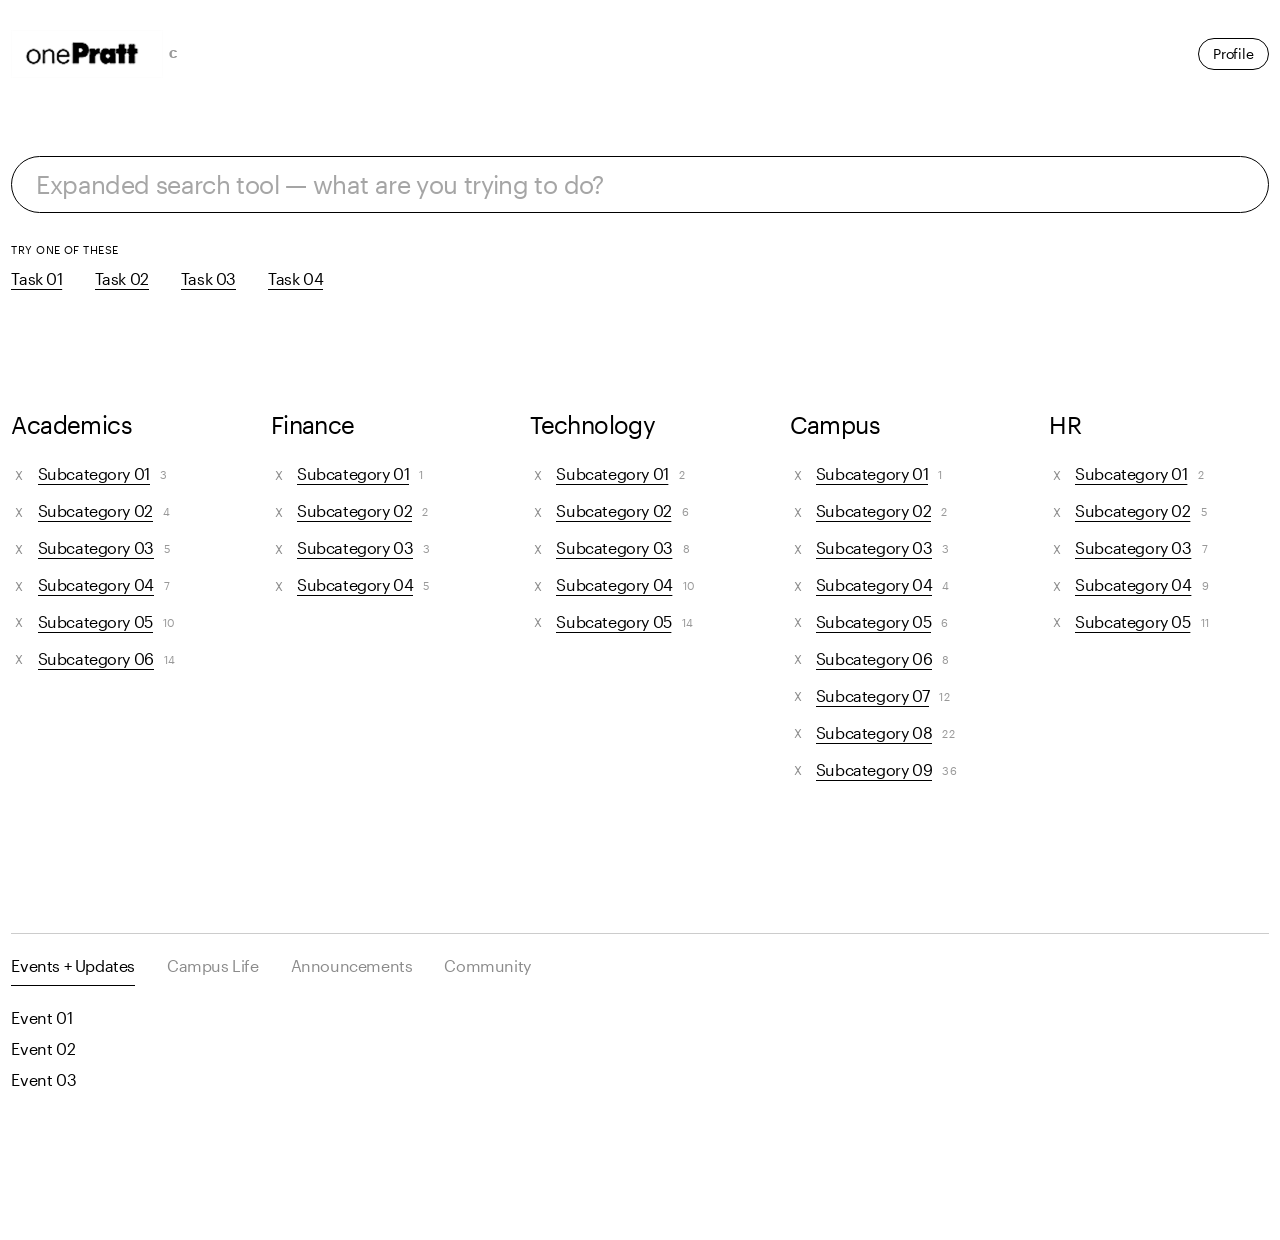
<file: index.html>
<!doctype html>
<html lang="en">
  <head>
    <meta charset="utf-8" />
    <meta name="viewport" content="width=device-width, initial-scale=1" />
    <title>OnePratt — Version C</title>
    <link rel="stylesheet" href="styles/tokens.css" />
    <link rel="stylesheet" href="styles/main.css" />
  </head>
  <body>
    <a class="skip-link" href="#main">Skip to content</a>

    <header class="site-header">
      <h1 class="site-identity">
        <img src="assets/logo.png" alt="OnePratt" width="123" height="39" />
        <span class="version-tag">C</span>
      </h1>
      <nav class="global-controls" aria-label="Global">
        <button
          class="pill"
          id="profile-trigger"
          aria-expanded="false"
          aria-controls="profile-overlay"
        >
          Profile
        </button>
      </nav>
    </header>

    <main id="main">
      <section class="search-entry" aria-label="Search">
        <form class="search-entry__form" role="search">
          <input
            id="search-entry-input"
            type="search"
            placeholder="Expanded search tool — what are you trying to do?"
            aria-label="Search OnePratt"
            autocomplete="off"
          />
        </form>
        <p class="search-entry__label">Try one of these</p>
        <div class="search-entry__examples">
          <button class="link-underline">Task 01</button>
          <button class="link-underline">Task 02</button>
          <button class="link-underline">Task 03</button>
          <button class="link-underline">Task 04</button>
        </div>
      </section>

      <section class="categories" aria-label="Browse by category"></section>

      <section class="secondary" aria-label="Community">
        <div class="secondary__tabs" role="tablist" aria-label="Community information"></div>
        <div class="secondary__panel" role="tabpanel"></div>
      </section>
    </main>

    <div
      class="profile-overlay"
      id="profile-overlay"
      role="dialog"
      aria-modal="true"
      aria-label="Profile"
      hidden
    >
      <aside class="profile-panel"></aside>
    </div>

    <script src="js/data.js"></script>
    <script src="js/main.js"></script>
  </body>
</html>
</file>
<file: styles/tokens.css>
@font-face {
  font-display: swap;
  font-family: "Graphik";
  font-style: normal;
  font-weight: 400;
  src: url("../fonts/Graphik-Regular-Web.woff2") format("woff2"),
    url("../fonts/Graphik-Regular-Web.woff") format("woff");
}
@font-face {
  font-display: swap;
  font-family: "Graphik";
  font-style: italic;
  font-weight: 400;
  src: url("../fonts/Graphik-RegularItalic-Web.woff2") format("woff2");
}
@font-face {
  font-display: swap;
  font-family: "Graphik";
  font-style: normal;
  font-weight: 500;
  src: url("../fonts/Graphik-Medium-Web.woff2") format("woff2");
}
@font-face {
  font-display: swap;
  font-family: "Graphik";
  font-style: normal;
  font-weight: 600;
  src: url("../fonts/Graphik-Semibold-Web.woff2") format("woff2");
}
@font-face {
  font-display: swap;
  font-family: "Graphik";
  font-style: normal;
  font-weight: 700;
  src: url("../fonts/Graphik-Bold-Web.woff2") format("woff2");
}
@font-face {
  font-display: swap;
  font-family: "TiemposText";
  font-style: normal;
  font-weight: 400;
  src: url("../fonts/TiemposText-Regular.otf") format("opentype");
}
@font-face {
  font-display: swap;
  font-family: "TiemposText";
  font-style: italic;
  font-weight: 400;
  src: url("../fonts/TiemposText-RegularItalic.otf") format("opentype");
}

:root {
  --bg: #ffffff;
  --text: #000000;
  --text-inverted: #ffffff;
  --rule: rgba(0, 0, 0, 0.2);
  --pratt-yellow: #ffce2e;

  --color-academics: #ffe47a;
  --color-campus: #ffb4b4;
  --color-technology: #bcd7ff;
  --color-finance: #c4ffb1;
  --color-hr: #ff96d5;

  --font-sans: "Graphik", sans-serif;
  --font-serif: "TiemposText", serif;

  --ease: cubic-bezier(0.645, 0.045, 0.355, 1);
  --duration: 300ms;
  --radius-pill: 100px;

  --gutter: 5vw;
  --col-gutter: 0.892875vw;
  --frame-max: 1320px;

  --fs-label: clamp(10px, 10px + (12 - 10) * (100vw - 400px) / 1600, 12px);
  --fs-small: clamp(13px, 13px + (15 - 13) * (100vw - 400px) / 1600, 15px);
  --fs-body: clamp(15px, 15px + (17 - 15) * (100vw - 400px) / 1600, 17px);
  --fs-identity: clamp(22px, 22px + (28 - 22) * (100vw - 400px) / 1600, 28px);
  --fs-category: clamp(22px, 22px + (26 - 22) * (100vw - 400px) / 1600, 26px);
  --fs-search: clamp(19px, 19px + (30 - 19) * (100vw - 400px) / 1600, 30px);
}

@media (min-width: 768px) {
  :root {
    --gutter: var(--col-gutter);
  }
}
</file>
<file: styles/main.css>
*,
*::before,
*::after {
  box-sizing: border-box;
}

* {
  margin: 0;
}

body {
  background-color: var(--bg);
  color: var(--text);
  font-family: var(--font-sans);
  font-size: var(--fs-body);
  font-weight: 400;
  line-height: 1.55;
  letter-spacing: -0.025em;
  -webkit-font-smoothing: antialiased;
}

::selection {
  background: var(--text);
  color: var(--text-inverted);
  text-shadow: none;
}

button,
input {
  appearance: none;
  background-color: transparent;
  border: 0;
  border-radius: 0;
  box-shadow: none;
  padding: 0;
  color: currentColor;
  font-family: inherit;
  font-size: inherit;
  letter-spacing: inherit;
}

button {
  cursor: pointer;
}

ul {
  list-style: none;
  margin: 0;
  padding: 0;
}

a {
  color: inherit;
  text-decoration: none;
}

:focus-visible {
  outline: 2px solid currentColor;
  outline-offset: 3px;
}

.skip-link {
  position: absolute;
  left: -999px;
  width: 1px;
  height: 1px;
  overflow: hidden;
}

.skip-link:focus {
  position: fixed;
  top: 16px;
  left: 16px;
  width: auto;
  height: auto;
  background: var(--text);
  color: var(--text-inverted);
  padding: 16px 20px;
  z-index: 2000;
}

.link-underline {
  background: linear-gradient(
    to right,
    transparent 0%,
    transparent 50%,
    currentColor 50%,
    currentColor 100%
  );
  background-position: 100% 100%;
  background-repeat: no-repeat;
  background-size: 200% 1px;
  transition: background-position var(--duration) var(--ease);
}

.link-underline:hover,
.link-underline:focus {
  background-position: 0 100%;
}

.pill {
  display: inline-block;
  font-size: var(--fs-small);
  font-weight: 400;
  letter-spacing: -0.015em;
  line-height: 1.25;
  padding: 6px 14px;
  border: 1px solid var(--text);
  border-radius: var(--radius-pill);
  transition: background-color var(--duration) var(--ease),
    color var(--duration) var(--ease);
}

.pill:hover,
.pill:focus {
  background-color: var(--text);
  color: var(--text-inverted);
}

.pill:active {
  opacity: 0.7;
}

.site-header {
  max-width: var(--frame-max);
  margin-inline: auto;
  display: flex;
  align-items: center;
  justify-content: space-between;
  padding: 22px var(--gutter) 30px;
}

.site-identity {
  display: inline-flex;
  align-items: center;
  gap: 6px;
  line-height: 0;
}

.version-tag {
  font-size: var(--fs-label);
  letter-spacing: 0.04em;
  line-height: 1;
  opacity: 0.4;
}

.site-identity img {
  display: block;
  height: 48px;
  width: auto;
}

.global-controls {
  display: flex;
  align-items: center;
  gap: 10px;
}

main {
  max-width: var(--frame-max);
  margin-inline: auto;
  padding: 0 var(--gutter);
}

.categories {
  display: grid;
  grid-template-columns: repeat(auto-fit, minmax(180px, 1fr));
  gap: 30px;
  margin-top: 60px;
}

.category {
  padding-top: 16px;
}

.category--academics {
  --cat-color: var(--color-academics);
}

.category--finance {
  --cat-color: var(--color-finance);
}

.category--technology {
  --cat-color: var(--color-technology);
}

.category--campus {
  --cat-color: var(--color-campus);
}

.category--hr {
  --cat-color: var(--color-hr);
}

.category--policies {
  --cat-color: var(--rule);
}

.category__title {
  position: relative;
  z-index: 0;
  display: inline-flex;
  align-items: center;
  gap: 10px;
  font-size: var(--fs-category);
  font-weight: 400;
  letter-spacing: -0.025em;
  line-height: 1.25;
  margin-bottom: 22px;
}

.category__title::before {
  content: "";
  position: absolute;
  left: -0.12em;
  right: -0.18em;
  top: 0.3em;
  bottom: 0.04em;
  background: linear-gradient(
    90deg,
    transparent 0%,
    var(--cat-color) 6%,
    var(--cat-color) 94%,
    transparent 100%
  );
  border-radius: 1.2em 0.7em 1em 0.6em / 0.7em 1.2em 0.6em 1.1em;
  transform: rotate(-1.2deg);
  opacity: 0;
  transition: opacity 160ms var(--ease);
  z-index: -1;
}

.category__title:hover::before,
.category:has(a:hover) .category__title::before,
.category:focus-within .category__title::before {
  opacity: 0.55;
}

.category__list li + li {
  margin-top: 12px;
}

.category__list h3 {
  font-weight: 400;
}

.subcategory-toggle,
.subcategory-link {
  display: inline-flex;
  align-items: center;
  gap: 10px;
  font-size: var(--fs-body);
  line-height: 1.3;
  text-align: left;
}

.subcategory-count {
  font-size: var(--fs-label);
  letter-spacing: 0.04em;
  line-height: 1;
  opacity: 0.4;
}

.icon--placeholder {
  transform: scale(0.75);
  opacity: 0.45;
  transition: transform 160ms var(--ease);
}

.category__list li.is-open .icon--placeholder {
  transform: rotate(45deg) scale(0.75);
}

.resource-list {
  margin: 8px 0 14px calc(1em + 10px);
  max-height: min(420px, 50vh);
  overflow-y: auto;
}

.resource-list[hidden] {
  display: none;
}

.resource-list li + li {
  margin-top: 6px;
}

.resource-list a {
  font-size: var(--fs-small);
  line-height: 1.3;
}

.category__list a {
  display: inline-flex;
  align-items: center;
  gap: 10px;
  font-size: var(--fs-body);
  line-height: 1.3;
}

.icon {
  display: inline-flex;
  align-items: center;
  justify-content: center;
  width: 1em;
  height: 1em;
  flex-shrink: 0;
}

.icon svg,
.icon img {
  display: block;
  width: 100%;
  height: 100%;
}

.quick-links {
  margin-top: 120px;
  margin-bottom: 120px;
  border-top: 1px solid var(--rule);
  padding-top: 22px;
}

.quick-links__label {
  font-size: var(--fs-label);
  font-weight: 400;
  text-transform: uppercase;
  letter-spacing: 0.04em;
  line-height: 1.25;
  margin-bottom: 16px;
}

.quick-links__grid {
  display: grid;
  grid-template-columns: repeat(2, 1fr);
  gap: 12px 30px;
}

.quick-links__grid a {
  font-size: var(--fs-small);
  line-height: 1.3;
}

.search-overlay {
  position: fixed;
  inset: 0;
  background-color: rgba(255, 255, 255, 0.72);
  z-index: 1000;
  opacity: 0;
  transition: opacity var(--duration) var(--ease);
}

.search-overlay.is-open {
  opacity: 1;
}

.search-overlay[hidden] {
  display: none;
}

.search-panel {
  position: absolute;
  top: clamp(64px, 9vh, 96px);
  right: var(--gutter);
  width: min(680px, calc(100% - 2 * var(--gutter)));
  background-color: #f0eded;
  padding: 56px 44px 40px;
  transform: scale(0.96);
  transform-origin: top right;
  transition: transform var(--duration) var(--ease);
}

.search-overlay.is-open .search-panel {
  transform: scale(1);
}

.search-panel__close {
  position: absolute;
  top: 16px;
  right: 16px;
  padding: 4px 12px;
}

.search-form input {
  display: block;
  width: 100%;
  font-size: var(--fs-search);
  font-weight: 400;
  letter-spacing: -0.025em;
  line-height: 1.25;
  padding: 14px 26px;
  border: 1px solid var(--text);
  border-radius: var(--radius-pill);
  background-color: transparent;
}

.search-form input::placeholder {
  color: var(--text);
  opacity: 0.35;
}

.search-form input:focus {
  outline: 2px solid var(--text);
  outline-offset: 3px;
}

.search-overlay__label {
  font-size: var(--fs-label);
  text-transform: uppercase;
  letter-spacing: 0.04em;
  line-height: 1.25;
  margin-top: 36px;
  margin-bottom: 14px;
}

.search-overlay__suggestions {
  display: flex;
  flex-wrap: wrap;
  gap: 10px 32px;
}

.search-overlay__suggestions button {
  font-size: var(--fs-body);
  line-height: 1.3;
}

@media (min-width: 768px) {
  .search-panel {
    padding: 64px 56px 48px;
  }

  .search-panel__close {
    top: 20px;
    right: 20px;
  }

  .profile-panel {
    width: 40%;
  }
}

.profile-overlay {
  position: fixed;
  inset: 0;
  background-color: rgba(255, 255, 255, 0.72);
  z-index: 1000;
  opacity: 0;
  transition: opacity var(--duration) var(--ease);
}

.profile-overlay.is-open {
  opacity: 1;
}

.profile-overlay[hidden] {
  display: none;
}

.profile-panel {
  position: absolute;
  top: clamp(64px, 9vh, 96px);
  right: var(--gutter);
  bottom: 32px;
  width: min(85%, 640px);
  background-color: #f0eded;
  transform: translateX(40px);
  transition: transform var(--duration) var(--ease);
}

.profile-overlay.is-open .profile-panel {
  transform: translateX(0);
}

@media (min-width: 768px) {
  .site-header {
    padding-top: 30px;
    padding-bottom: 48px;
  }

  .categories {
    gap: 40px;
    margin-top: 120px;
  }

  .category {
    padding-top: 0;
  }

  .quick-links__grid {
    grid-template-columns: repeat(4, 1fr);
  }
}

@media (min-width: 1200px) {
  .quick-links {
    margin-top: 150px;
    margin-bottom: 150px;
  }
}

@media (prefers-reduced-motion: reduce) {
  *,
  *::before,
  *::after {
    transition: none !important;
  }
}

.search-entry {
  margin-top: 20px;
}

.search-entry__form input {
  display: block;
  width: 100%;
  font-size: var(--fs-search);
  font-weight: 400;
  letter-spacing: -0.025em;
  line-height: 1.25;
  padding: 12px 24px;
  border: 1px solid var(--text);
  border-radius: var(--radius-pill);
  background-color: transparent;
}

.search-entry__form input::placeholder {
  color: var(--text);
  opacity: 0.35;
}

.search-entry__form input:focus {
  outline: 2px solid var(--text);
  outline-offset: 3px;
}

.search-entry__label {
  font-size: var(--fs-label);
  text-transform: uppercase;
  letter-spacing: 0.04em;
  line-height: 1.25;
  margin-top: 30px;
  margin-bottom: 12px;
}

.search-entry__examples {
  display: flex;
  flex-wrap: wrap;
  gap: 10px 32px;
}

.search-entry__examples button {
  font-size: var(--fs-body);
  line-height: 1.3;
}

.secondary {
  margin-top: 120px;
  margin-bottom: 120px;
  border-top: 1px solid var(--rule);
  padding-top: 22px;
}

.secondary__tabs {
  display: flex;
  flex-wrap: wrap;
  gap: 8px 32px;
}

.secondary__tab {
  font-size: var(--fs-body);
  letter-spacing: -0.025em;
  line-height: 1.3;
  opacity: 0.45;
  padding-bottom: 8px;
  border-bottom: 1px solid transparent;
  transition: opacity var(--duration) var(--ease);
}

.secondary__tab:hover,
.secondary__tab:focus {
  opacity: 0.75;
}

.secondary__tab[aria-selected="true"] {
  opacity: 1;
  border-bottom: 1px solid var(--text);
}

.secondary__panel {
  margin-top: 22px;
}

.secondary__panel[hidden] {
  display: none;
}

.secondary__item {
  font-size: var(--fs-body);
  line-height: 1.3;
}

.secondary__item + .secondary__item {
  margin-top: 10px;
}

@media (min-width: 768px) {
  .search-entry {
    margin-top: 30px;
  }

  .secondary {
    margin-top: 150px;
    margin-bottom: 150px;
  }
}
</file>
